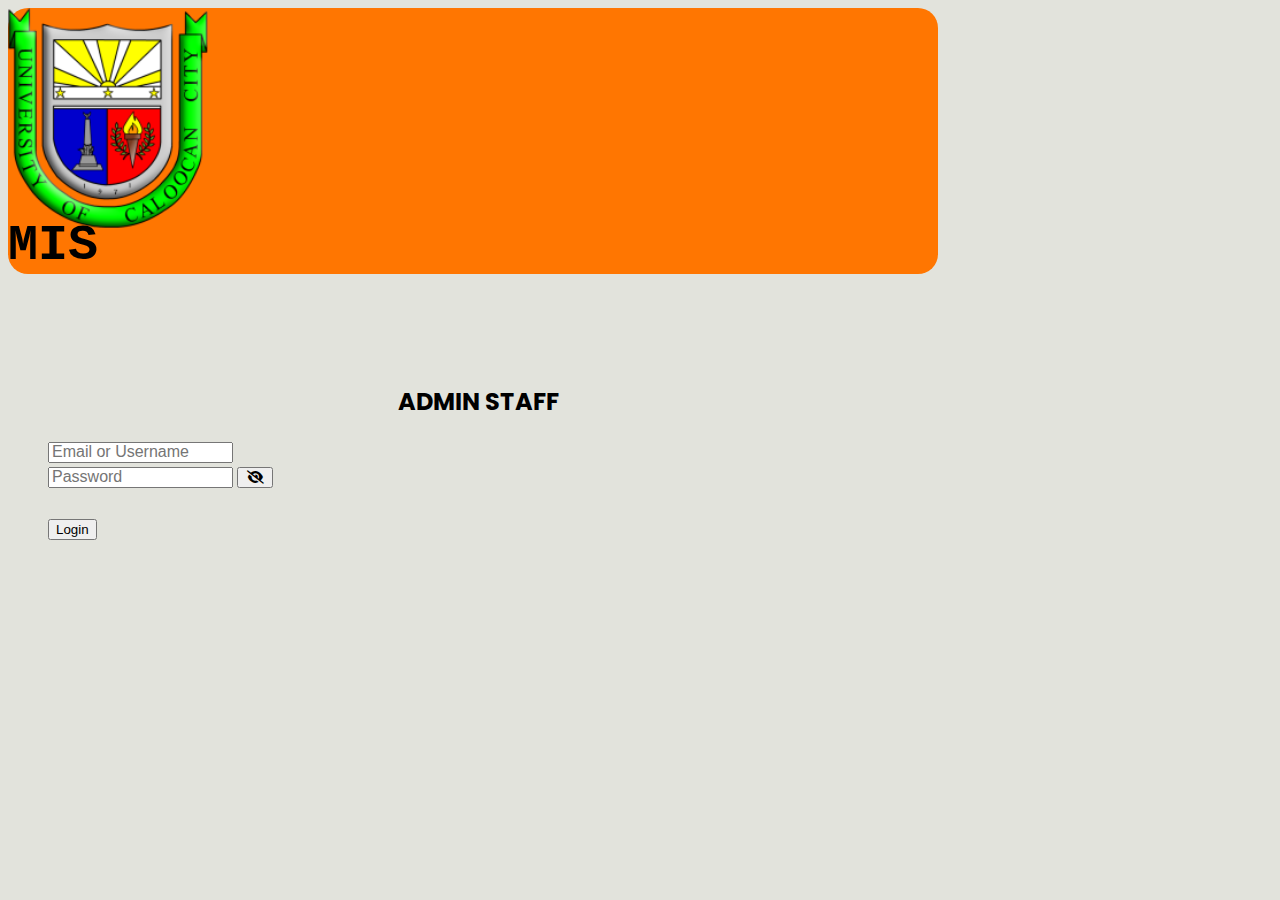
<file: MIS/login.html>
<!doctype html>
<html lang="en">

<head>
    <title>Login</title>
    <!-- Required meta tags -->
    <meta charset="utf-8" />
    <meta name="viewport" content="width=device-width, initial-scale=1, shrink-to-fit=no" />
<link rel="stylesheet" href="./css/login.css">
<link rel="stylesheet" href="https://cdnjs.cloudflare.com/ajax/libs/font-awesome/6.5.1/css/all.min.css"> 
<link rel="stylesheet" href="https://cdnjs.cloudflare.com/ajax/libs/font-awesome/6.0.0-beta3/css/all.min.css" integrity="sha384-YQp1wFdsy1Z3dCU5ym8nfcfJWIPSK1rYBprYO8r00ELIOknvRr4aRKeqWSS6I6Zh" crossorigin="anonymous">
    <!-- Bootstrap CSS v5.2.1 -->
    <link href="https://cdn.jsdelivr.net/npm/bootstrap@5.3.2/dist/css/bootstrap.min.css" rel="stylesheet" integrity="sha384-T3c6CoIi6uLrA9TneNEoa7RxnatzjcDSCmG1MXxSR1GAsXEV/Dwwykc2MPK8M2HN" crossorigin="anonymous" />
</head>

<body class="body1">
 
 <!----------------------- Main Container -------------------------->
 <div class="container d-flex justify-content-center align-items-center min-vh-100">
    <!----------------------- Login Container -------------------------->
       <div class="row border rounded-5 p-3 bg-white shadow box-area">
    <!--------------------------- Left Box ----------------------------->
       <div class="col-md-6 rounded-4 d-flex justify-content-center align-items-center flex-column left-box" style="background: #ff7601;">
           <div class="featured-image mb-3">
            <img src="./image/uccLogo.png" class="img-fluid" style="width: 200px;">
           </div>
           <p class="text-black " style="font-family: 'Courier New', Courier, monospace; font-size: 50px; font-weight:700;">MIS</p>
       </div> 
    <!-------------------- ------ Right Box ---------------------------->
        
       <div class="col-md-6 right-box">
          <div class="row align-items-center">
                <div class="header-text mb-4">
                     <h2>ADMIN STAFF</h2>
                </div>
                <form action="./loader.php" method="post" onsubmit="return validateForm()">
                    <div class="input-group mb-3">
                        <input type="text" class="form-control form-control-lg bg-light fs-6" name="username" placeholder="Email or Username" required autocomplete="off">
                    </div>
                    <div class="input-group mb-1">
                        <input type="password" class="form-control form-control-lg bg-light fs-6" id="password" name="password" placeholder="Password" required autocomplete="off"> 
                        <button class="btn btn-outline-secondary" type="button" id="togglepassword">
                            <i class="fas fa-eye-slash"></i>
                        </button>
                    </div>
                    <div class="input-group mb-5 login">
                        <button class="btn btn-lg btn-primary w-100 fs-6" name="login_btn">Login</button>
                    </div>   
                </form>    
          </div>
       </div> 
      </div>
    </div>
    <!-- Bootstrap JavaScript Libraries -->
    <script src="https://cdn.jsdelivr.net/npm/@popperjs/core@2.11.8/dist/umd/popper.min.js" integrity="sha384-I7E8VVD/ismYTF4hNIPjVp/Zjvgyol6VFvRkX/vR+Vc4jQkC+hVqc2pM8ODewa9r" crossorigin="anonymous"></script>

    <script src="https://cdn.jsdelivr.net/npm/bootstrap@5.3.2/dist/js/bootstrap.min.js" integrity="sha384-BBtl+eGJRgqQAUMxJ7pMwbEyER4l1g+O15P+16Ep7Q9Q+zqX6gSbd85u4mG4QzX+" crossorigin="anonymous"></script>

    <script>
        // Toggle visibility of password
        function togglePasswordVisibility(inputId, buttonId) {
            const passwordInput = document.getElementById(inputId);
            const toggleButton = document.getElementById(buttonId);

            toggleButton.addEventListener('click', function () {
                const type = passwordInput.getAttribute('type') === 'password' ? 'text' : 'password';
                passwordInput.setAttribute('type', type);
                toggleButton.querySelector('i').classList.toggle('fa-eye-slash');
                toggleButton.querySelector('i').classList.toggle('fa-eye');
            });
        }
        // Toggle visibility of current password
        togglePasswordVisibility('password', 'togglepassword');

           // Validate form before submitting
           function validateForm() {
            var username = document.getElementById("username").value;
            var password = document.getElementById("password").value;

            if (username.trim() === '' || password.trim() === '') {
                alert("Please enter both username and password");
                return false;
            }

            return true;
        }
    </script>
</body>
</html>
</file>
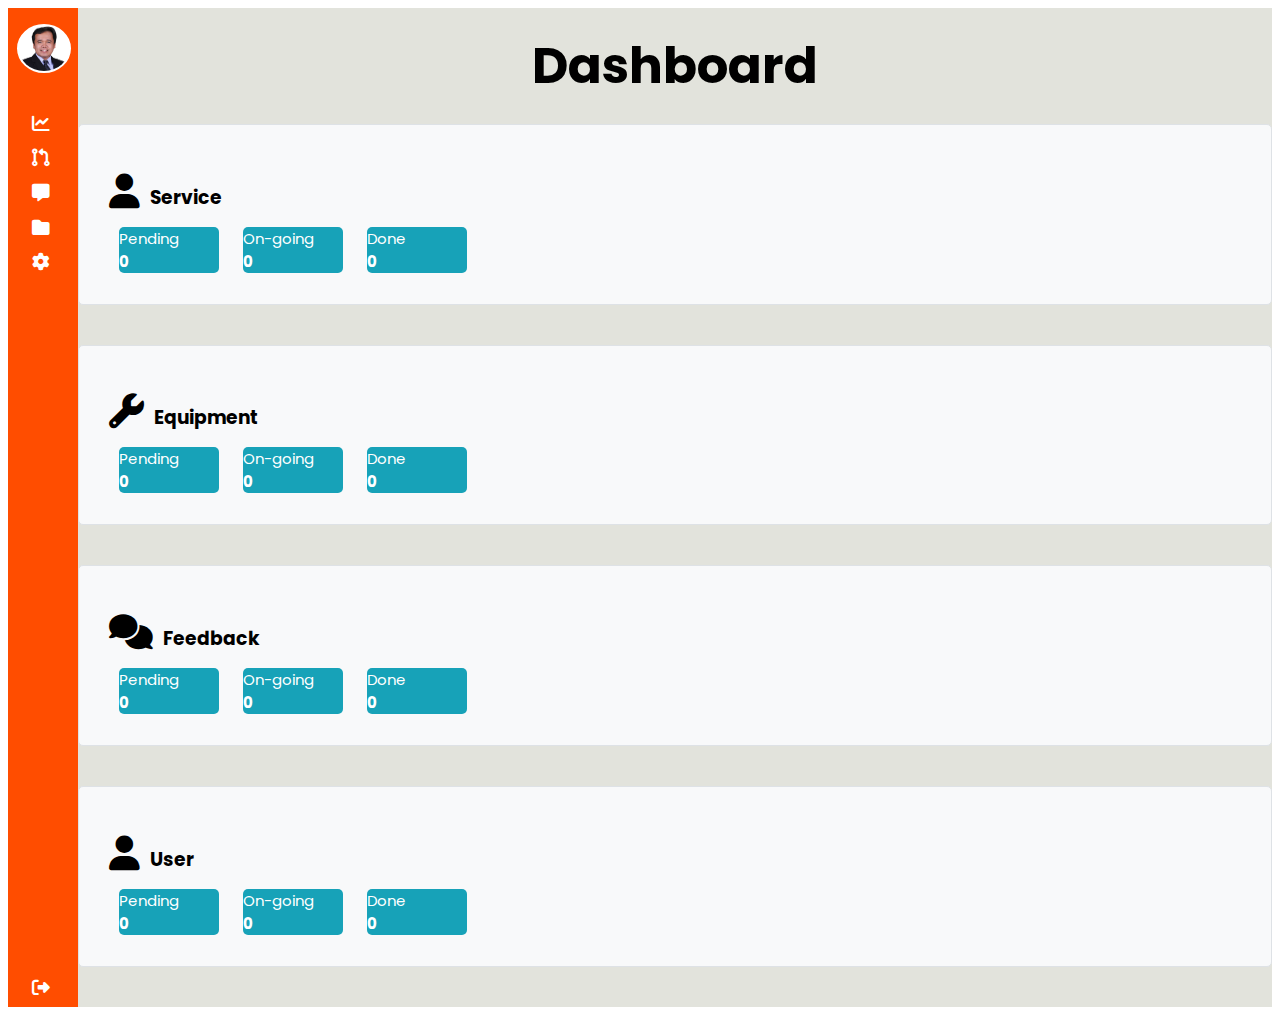
<file: MIS/Admin/Admin.html>
<!DOCTYPE html>
<html lang="en">

<head>
    <meta charset="UTF-8">
    <meta http-equiv="X-UA-Compatible" content="IE=edge">
    <meta name="viewport" content="width=device-width, initial-scale=1.0">
    <title>Sidebar With Bootstrap</title>
    <link rel="stylesheet" href="https://cdnjs.cloudflare.com/ajax/libs/font-awesome/6.5.1/css/all.min.css"> 
    <link rel="stylesheet" href="https://cdnjs.cloudflare.com/ajax/libs/font-awesome/6.0.0-beta3/css/all.min.css" integrity="sha384-YQp1wFdsy1Z3dCU5ym8nfcfJWIPSK1rYBprYO8r00ELIOknvRr4aRKeqWSS6I6Zh" crossorigin="anonymous">
    <link href="https://cdn.jsdelivr.net/npm/bootstrap@5.3.0-alpha3/dist/css/bootstrap.min.css" rel="stylesheet" integrity="sha384-KK94CHFLLe+nY2dmCWGMq91rCGa5gtU4mk92HdvYe+M/SXH301p5ILy+dN9+nJOZ" crossorigin="anonymous">
    <link rel="stylesheet" href="./css/admin.css">
</head>
<style>


.main {
        min-height:100vh;
        width: 100%;
        overflow: hidden;
        transition: all 0.35s ease-in-out;
        background-color:  #e2e3dc;
    }

 /* dashboard*/
    
    .dashboard .box {
        background-color:white;
        border: 1px solid #dee2e6;
        padding: 30px;
        margin-bottom: 30px;
        border-radius: 5px;
        height: 200px;
    }

    .main-box {
        background-color: #f8f9fa;
        border: 1px solid #dee2e6;
        padding: 30px;
        margin-bottom: 40px;
        border-radius: 5px;
        height: auto;
    }


    .main-box h3 {
        margin-bottom: 10px;
        font-weight: 700;
    }
    h2{
        font-size: 50px;
        font-weight: 700;
        text-align: center;
        margin-bottom: 20px;
        margin-top: 20px;
    }

    .small-box {
        display: inline-block;
        margin-inline: 10px;
        margin-top: 5px;
        background-color: #17a2b8;
        color: white;
        border-radius: 5px;
        font-size: 15px;
        width: 100px;
        
    }

    .small-box span {
        font-weight: bold;
        font-size: 15px;
    }
    .main-box h3 i{
        font-size: 35px;
        margin-right: 10px;
    }

</style>

<body>
    <div class="wrapper">
        <aside id="sidebar">
            <div class="d-flex">
                <button class="toggle-btn" type="button">
                <img src="../image/macaraeg.png" alt="Company Logo" class="logo-imig">
                </button>
                <div class="sidebar-logo">
                    <a href="Profile.html">User Account<i class="fa-solid fa-pen-to-square"></i></a>
                </div>
            </div>
            <ul class="sidebar-nav">
                <li class="sidebar-item">
                    <a href="Admin.html"  id="profile" class="sidebar-link">
                    <i class="fa-solid fa-chart-line"></i>
                        <span>DashBoard</span>
                    </a>
                </li>
                <li class="sidebar-item">
                    <a href="#" class="sidebar-link collapsed has-dropdown" data-bs-toggle="collapse" data-bs-target="#auth" aria-expanded="false" aria-controls="auth">
                    <i class="fa-solid fa-code-pull-request"></i>
                        <span>Request</span>
                    </a>
                    <ul id="auth" class="sidebar-dropdown list-unstyled collapse" data-bs-parent="#sidebar">
                        <li class="sidebar-item">
                            <a href="Service.html" id="service" class="sidebar-link"><i class="fa-solid fa-user"></i>Service</a>
                        </li>
                        <li class="sidebar-item">
                            <a href="Equipment.html"  id="equipment" class="sidebar-link"><i class="fa-solid fa-wrench"></i>Equipment</a>
                        </li>
                        <li class="sidebar-item">
                            <a href="Feedback.html"  id="feedback"class="sidebar-link"><i class="fa-solid fa-comments"></i>Feedback</a>
                        </li>
                    </ul>
                </li>
           
                <li class="sidebar-item">
                    <a href="Inquiry.html" id="inquiry" class="sidebar-link">
                    <i class="fa-solid fa-message"></i>
                        <span>Inquiry</span>
                    </a>
                </li>
                <li class="sidebar-item">
                    <a href="Record.php" id="record" class="sidebar-link">
                    <i class="fa-solid fa-folder"></i>
                        <span>Record</span>
                    </a>
                </li>
                <li class="sidebar-item">
                    <a href="User.php" id="account" class="sidebar-link">
                        <i class="fa-solid fa-gear"></i>
                        <span>User Account  </span>
                    </a>
                </li>
            </ul>
            <div class="sidebar-footer">
                <a href="../login.html" id="logout" class="sidebar-link">
                <i class="fa-solid fa-right-from-bracket"></i>
                    <span>Logout</span>
                </a>
            </div>
        </aside>





        <div class="main">
            <div class="dashboard">
                <div class="container">
                    <h2>Dashboard</h2>
                    <div class="row">
                        <div class="col-lg-6">
                            <div class="main-box text-center ">
                                <h3><i class="fa-solid fa-user"></i></i>Service</h3>
                                <div class="small-box">Pending<br><span id="pendingCount">0</span></div>
                                <div class="small-box">On-going<br><span id="ongoingCount">0</span></div>
                                <div class="small-box">Done<br><span id="doneCount">0</span></div>
                            </div>
                        </div>
                        <div class="col-lg-6">
                            <div class="main-box text-center ">
                                <h3><i class="fa-solid fa-wrench"></i>Equipment</h3>
                                <div class="small-box">Pending<br><span id="pendingCount">0</span></div>
                                <div class="small-box">On-going<br><span id="ongoingCount">0</span></div>
                                <div class="small-box">Done<br><span id="doneCount">0</span></div>
                            </div>
                        </div>
                        <div class="col-lg-6">
                            <div class="main-box text-center ">
                                <h3><i class="fa-solid fa-comments"></i>Feedback</h3>
                                <div class="small-box"></i>Pending<br><span id="pendingCount">0</span></div>
                                <div class="small-box">On-going<br><span id="ongoingCount">0</span></div>
                                <div class="small-box">Done<br><span id="doneCount">0</span></div>
                            </div>
                        </div>
                        <div class="col-lg-6">
                            <div class="main-box text-center ">
                                <h3><i class="fa-solid fa-user"></i></i>User</h3>
                                <div class="small-box">Pending<br><span id="pendingCount">0</span></div>
                                <div class="small-box">On-going<br><span id="ongoingCount">0</span></div>
                                <div class="small-box">Done<br><span id="doneCount">0</span></div>
                            </div>
                        </div>
                    </div>
                </div>
            </div>
        </div>
    </div>
    <script src="https://cdn.jsdelivr.net/npm/bootstrap@5.3.0-alpha3/dist/js/bootstrap.bundle.min.js" integrity="sha384-ENjdO4Dr2bkBIFxQpeoTz1HIcje39Wm4jDKdf19U8gI4ddQ3GYNS7NTKfAdVQSZe" crossorigin="anonymous"></script>
    <script>
        const hamBurger = document.querySelector(".toggle-btn");

        hamBurger.addEventListener("click", function() {
            document.querySelector("#sidebar").classList.toggle("expand");
        });
    </script>
</body>

</html>
</file>
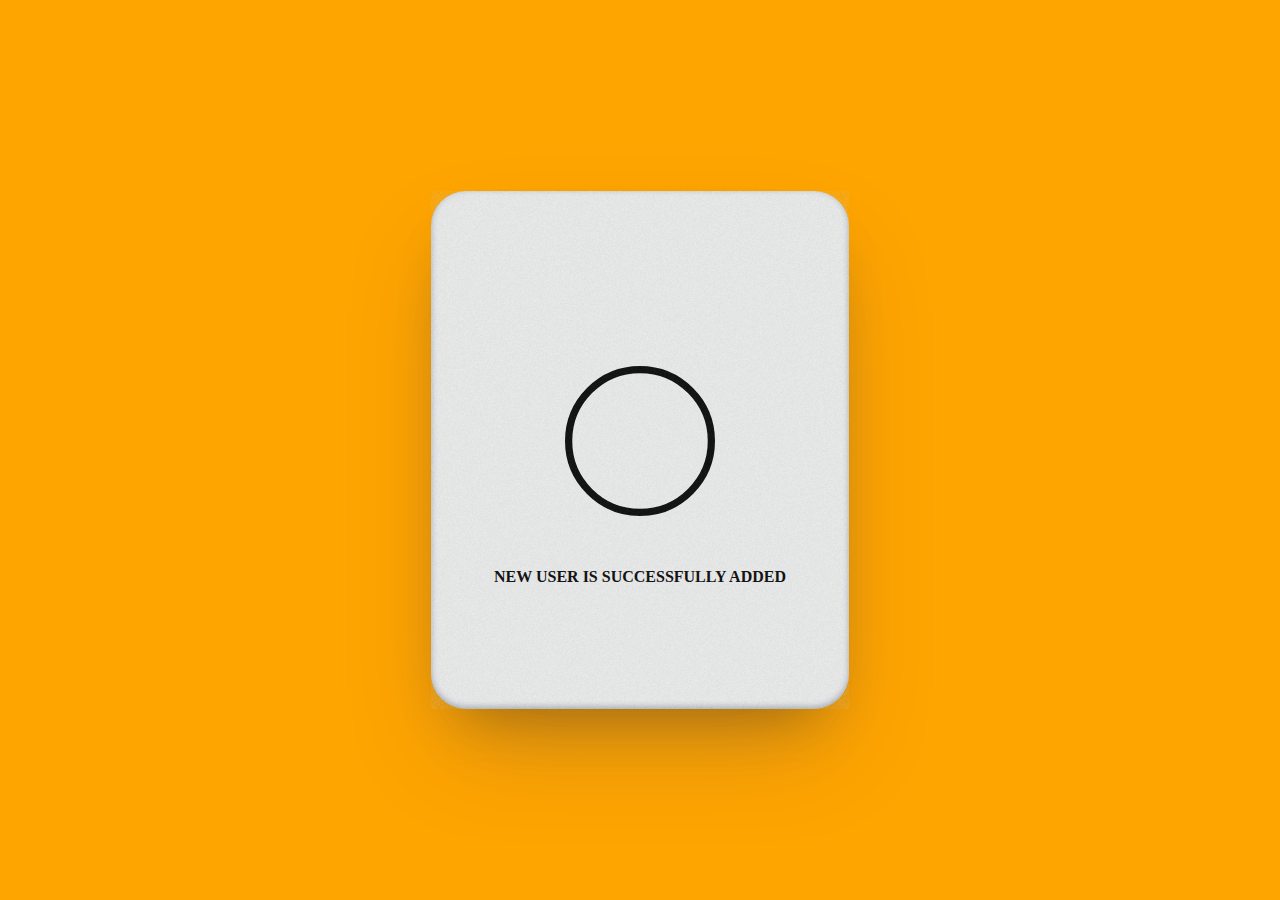
<file: MIS/Admin/Loader.html>
<!DOCTYPE html>
<html>
    <head></head>
    <style>
        *{
            padding: 0;
            margin: 0;
        }
        body{
            width: 100vw;
            height: 100vh;
            background-color: orange;
            display: flex;
            flex-direction: row;
            justify-content: center;
            align-items: center;
        }
        
        .loading {
        width: 150px;
        height: 150px;
        }

        .loading svg {
        display: block;
        width: 100%;
        height: 100%;
        }

        .circle {
        transform: rotate(-90deg);
        transform-origin: center;
        stroke-dasharray: 380;
        stroke-dashoffset: 380;
        animation: circle_4 2s ease-in-out forwards;
        }

        .check {
        stroke-dasharray: 45;
        stroke-dashoffset: 45;
        animation: check_4 0.2s 2s ease-in-out forwards;
        }

        @keyframes circle_4 {
            0% {
                stroke-dashoffset: 380;
            }

            100% {
                stroke-dashoffset: 0;
            }
            }

            @keyframes check_4 {
            0% {
                stroke-dashoffset: 45;
            }

            100% {
                stroke-dashoffset: 90;
            }
        }

        
        .card {
            width: 400px;
            height: 500px;
        --bg: #e8e8e8;
        --contrast: #e2e0e0;
        --grey: #93a1a1;
        position: relative;
        padding: 9px;
        background-color: var(--bg);
        border-radius: 35px;
        box-shadow: rgba(50, 50, 93, 0.25) 0px 50px 100px -20px, rgba(0, 0, 0, 0.3) 0px 30px 60px -30px, rgba(10, 37, 64, 0.35) 0px -2px 6px 0px inset;
        display: flex;
        flex-direction: column;
        justify-content: center;
        align-items: center;
        }

        .card-overlay {
            width: 100%;
        position: absolute;
        inset: 0;
        pointer-events: none;
        background: repeating-conic-gradient(var(--bg) 0.0000001%, var(--grey) 0.000104%) 60% 60%/600% 600%;
        filter: opacity(10%) contrast(105%);
        }

        .card-inner {
        display: -webkit-box;
        display: -ms-flexbox;
        display: flex;
        justify-content: center;
        align-items: center;
        overflow: hidden;
        width: 190px;
        height: 254px;
        background-color: transparent;
        border-radius: 30px;
        /* Content style */
        font-size: 30px;
        font-weight: 900;
        color: #c7c4c4;
        text-align: center;
        font-family: monospace;
        }
    </style>
    <body>
        <div class="card">
            <div class="card-overlay"></div>
            <div class="card-inner">
                <div class="loading">
                    <svg xmlns="http://www.w3.org/2000/svg" width="124" height="124" viewBox="0 0 124 124">
                      <circle class="circle-loading" cx="62" cy="62" r="59" fill="none" stroke="hsl(271, 76%, 0%)" stroke-width="6px"></circle>
                      <circle class="circle" cx="62" cy="62" r="59" fill="none" stroke="hsl(120, 76%, 53%)" stroke-width="7px" stroke-linecap="round"></circle>
                      <polyline class="check" points="73.56 48.63 57.88 72.69 49.38 62" fill="none" stroke="hsl(120, 76%, 53%)" stroke-width="7px" stroke-linecap="round"></polyline>
                    </svg>
                  </div>
                  
            </div>
            <div>
                <h4>NEW USER IS SUCCESSFULLY ADDED</h4>
            </div>
        </div>
        <script>
            setTimeout(() => {
                window.location.href = "http://localhost/MIS-HELP-DESK/MIS/Admin/User.php";
            }, 3000);
        </script>
    </body>
</html>
</file>
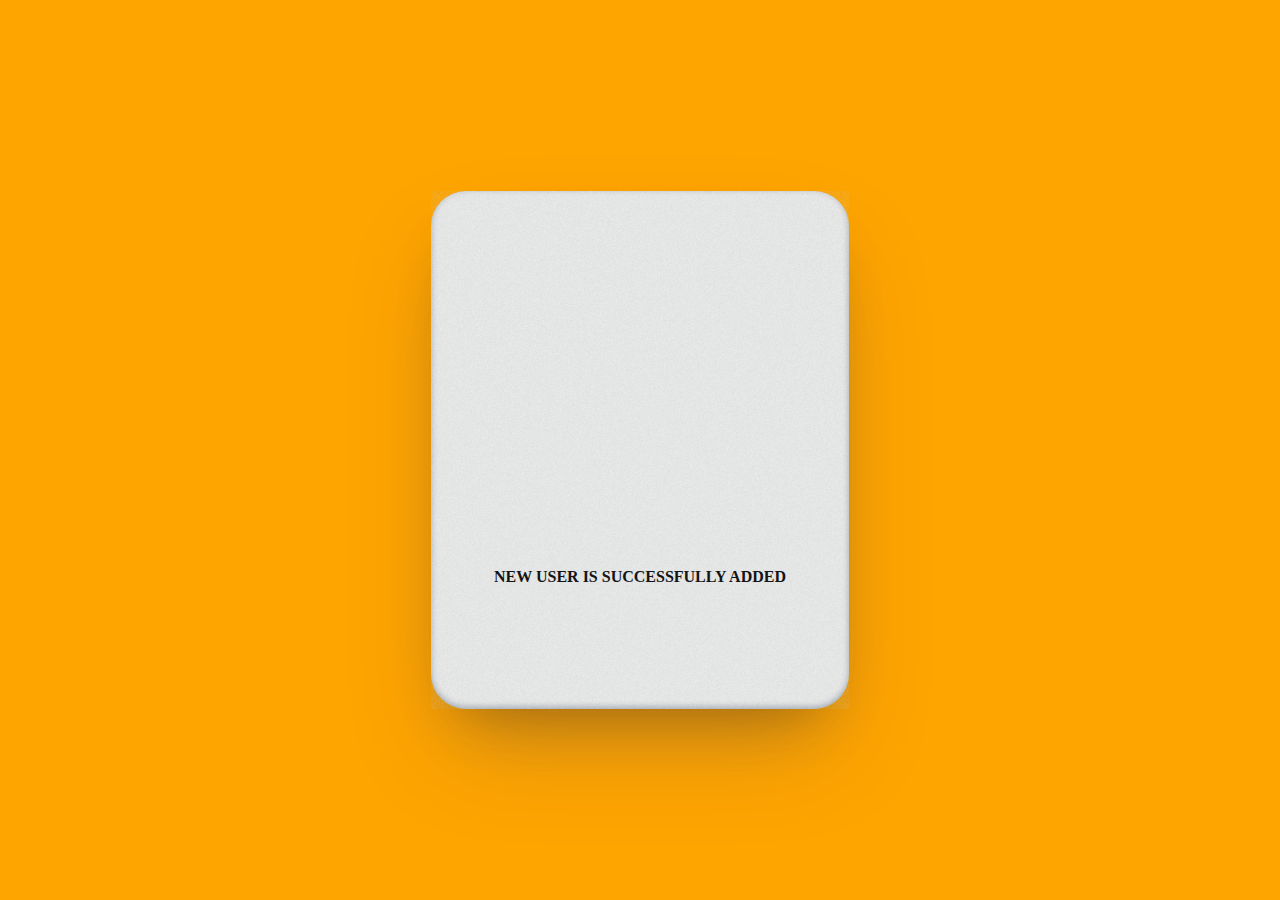
<file: MIS/Admin/LoaderX.html>
<!DOCTYPE html>
<html>
<head>
    <style>
        * {
            padding: 0;
            margin: 0;
        }

        body {
            width: 100vw;
            height: 100vh;
            background-color: orange;
            display: flex;
            flex-direction: row;
            justify-content: center;
            align-items: center;
        }

        .loading {
            width: 160px;
            height: 160px;
            position: relative;
        }

        .loading svg {
            display: block;
            width: 100%;
            height: 100%;
        }

        .circle {
            transform: rotate(-90deg);
            transform-origin: center;
            stroke-dasharray: 380;
            stroke-dashoffset: 380;
            animation: circle_4 2s ease-in-out forwards;
        }

        .check {
            stroke-dasharray: 60;
            stroke-dashoffset: 60;
            animation: check_4 0.2s forwards;
            animation-delay: 1.5s; /* Delay the start of the cross animation until after the circle animation finishes */
        }

        @keyframes circle_4 {
            0% {
                stroke-dashoffset: 380;
            }

            100% {
                stroke-dashoffset: 0;
            }
        }

        @keyframes check_4 {
            0% {
                stroke-dashoffset: 60;
            }

            100% {
                stroke-dashoffset: 120;
            }
        }


        .card {
            width: 400px;
            height: 500px;
            --bg: #e8e8e8;
            --contrast: #e2e0e0;
            --grey: #93a1a1;
            position: relative;
            padding: 9px;
            background-color: var(--bg);
            border-radius: 35px;
            box-shadow: rgba(50, 50, 93, 0.25) 0px 50px 100px -20px, rgba(0, 0, 0, 0.3) 0px 30px 60px -30px, rgba(10, 37, 64, 0.35) 0px -2px 6px 0px inset;
            display: flex;
            flex-direction: column;
            justify-content: center;
            align-items: center;
        }

        .card-overlay {
            width: 100%;
            position: absolute;
            inset: 0;
            pointer-events: none;
            background: repeating-conic-gradient(var(--bg) 0.0000001%, var(--grey) 0.000104%) 60% 60%/600% 600%;
            filter: opacity(10%) contrast(105%);
        }

        .card-inner {
            display: flex;
            justify-content: center;
            align-items: center;
            overflow: hidden;
            width: 190px;
            height: 254px;
            background-color: transparent;
            border-radius: 30px;
            /* Content style */
            font-size: 30px;
            font-weight: 900;
            color: #c7c4c4;
            text-align: center;
            font-family: monospace;
        }
    </style>
</head>
<body>
    <div class="card">
        <div class="card-overlay"></div>
        <div class="card-inner">
            <div class="loading">
                <svg xmlns="http://www.w3.org/2000/svg" viewBox="0 0 100 100" width="100" height="100">
                    <circle class="circle" cx="50" cy="50" r="45" fill="none" stroke="hsl(120, 76%, 53%)" stroke-width="7px" stroke-linecap="round"></circle>
                    <!-- First line -->
                    <polyline class="check" points="30 30 70 70" fill="none" stroke="hsl(271, 76%, 53%)" stroke-width="6px" stroke-linecap="round" />

                    <!-- Second line -->
                    <polyline class="check" points="30 70 70 30" fill="none" stroke="hsl(271, 76%, 53%)" stroke-width="6px" stroke-linecap="round" />
                </svg>
            </div>
        </div>
        <div>
            <h4>NEW USER IS SUCCESSFULLY ADDED</h4>
        </div>
    </div>
</body>
</html>
</file>
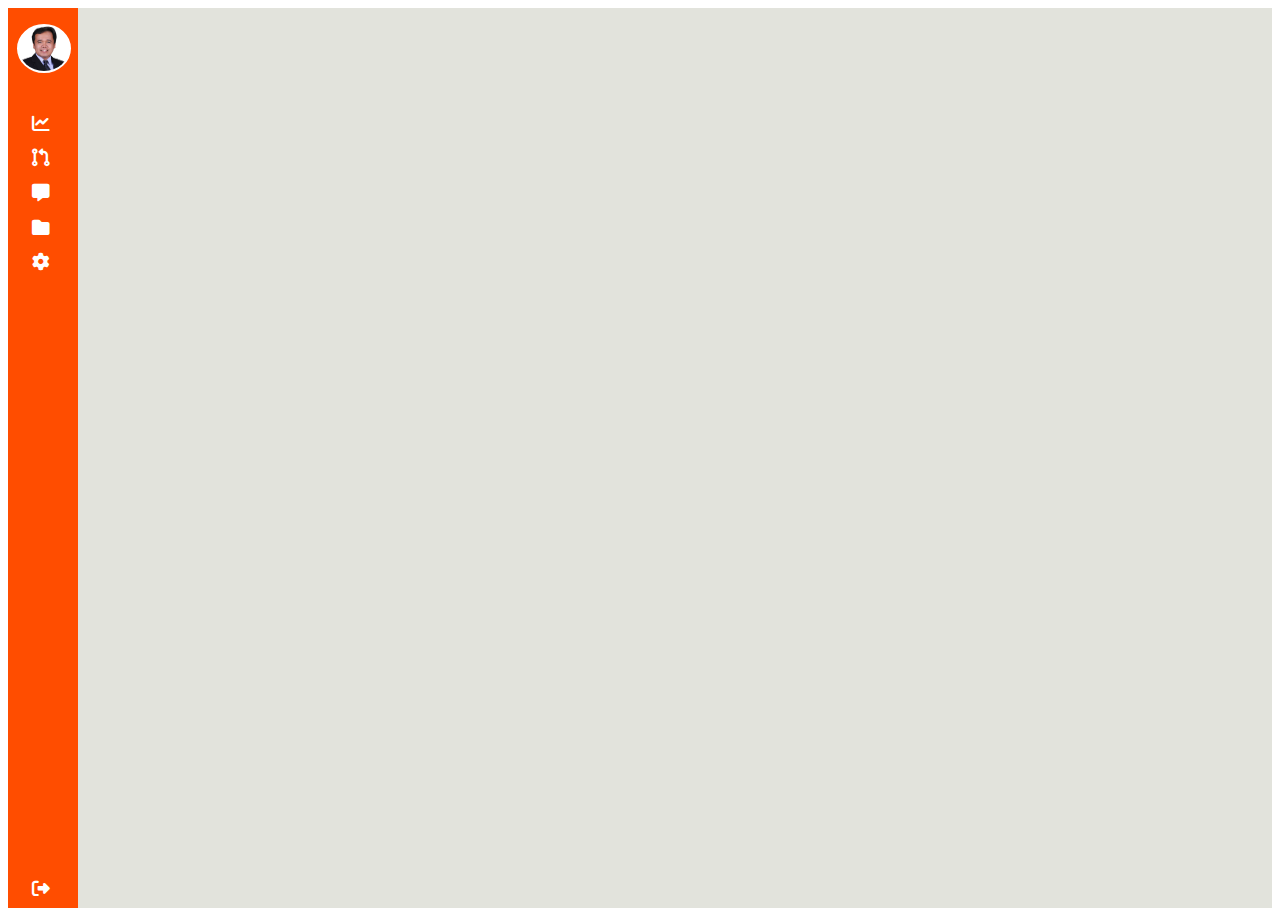
<file: MIS/Admin/User.html>
<!DOCTYPE html>
<html lang="en">

<head>
    <meta charset="UTF-8">
    <meta http-equiv="X-UA-Compatible" content="IE=edge">
    <meta name="viewport" content="width=device-width, initial-scale=1.0">
    <title>Sidebar With Bootstrap</title>
    <link rel="stylesheet" href="https://cdnjs.cloudflare.com/ajax/libs/font-awesome/6.5.1/css/all.min.css"> 
    <link rel="stylesheet" href="https://cdnjs.cloudflare.com/ajax/libs/font-awesome/6.0.0-beta3/css/all.min.css" integrity="sha384-YQp1wFdsy1Z3dCU5ym8nfcfJWIPSK1rYBprYO8r00ELIOknvRr4aRKeqWSS6I6Zh" crossorigin="anonymous">
    <link href="https://cdn.jsdelivr.net/npm/bootstrap@5.3.0-alpha3/dist/css/bootstrap.min.css" rel="stylesheet" integrity="sha384-KK94CHFLLe+nY2dmCWGMq91rCGa5gtU4mk92HdvYe+M/SXH301p5ILy+dN9+nJOZ" crossorigin="anonymous">
    <link rel="stylesheet" href="./css/admin.css">
</head>

<style>
    .main {
        min-height:100vh;
        width: 100%;
        overflow: hidden;
        transition: all 0.35s ease-in-out;
        background-color:  #e2e3dc;
    }

</style>
<body>

<div class="wrapper">
    <aside id="sidebar">
        <div class="d-flex">
            <button class="toggle-btn" type="button">
            <img src="../image/macaraeg.png" alt="Company Logo" class="logo-imig">
            </button>
            <div class="sidebar-logo">
                <a href="Profile.html">User Account<i class="fa-solid fa-pen-to-square"></i></a>
            </div>
        </div>
        <ul class="sidebar-nav">
            <li class="sidebar-item">
                <a href="Admin.html"  id="profile" class="sidebar-link">
                <i class="fa-solid fa-chart-line"></i>
                    <span>DashBoard</span>
                </a>
            </li>
            <li class="sidebar-item">
                <a href="#" class="sidebar-link collapsed has-dropdown" data-bs-toggle="collapse" data-bs-target="#auth" aria-expanded="false" aria-controls="auth">
                <i class="fa-solid fa-code-pull-request"></i>
                    <span>Request</span>
                </a>
                <ul id="auth" class="sidebar-dropdown list-unstyled collapse" data-bs-parent="#sidebar">
                    <li class="sidebar-item">
                        <a href="Service.html" id="service" class="sidebar-link"><i class="fa-solid fa-user"></i>Service</a>
                    </li>
                    <li class="sidebar-item">
                        <a href="Equipment.html"  id="equipment" class="sidebar-link"><i class="fa-solid fa-wrench"></i>Equipment</a>
                    </li>
                    <li class="sidebar-item">
                        <a href="Feedback.html"  id="feedback"class="sidebar-link"><i class="fa-solid fa-comments"></i>Feedback</a>
                    </li>
                </ul>
            </li>
       
            <li class="sidebar-item">
                <a href="Inquiry.html" id="inquiry" class="sidebar-link">
                <i class="fa-solid fa-message"></i>
                    <span>Inquiry</span>
                </a>
            </li>
            <li class="sidebar-item">
                <a href="Record.html" id="record" class="sidebar-link">
                <i class="fa-solid fa-folder"></i>
                    <span>Record</span>
                </a>
            </li>
            <li class="sidebar-item">
                <a href="User.html" id="account" class="sidebar-link">
                    <i class="fa-solid fa-gear"></i>
                    <span>User Account  </span>
                </a>
            </li>
        </ul>
        <div class="sidebar-footer">
            <a href="../login.html" id="logout" class="sidebar-link">
            <i class="fa-solid fa-right-from-bracket"></i>
                <span>Logout</span>
            </a>
        </div>
    </aside>

        <div class="main">

        </div>
    
<script src="https://cdn.jsdelivr.net/npm/bootstrap@5.3.0-alpha3/dist/js/bootstrap.bundle.min.js" integrity="sha384-ENjdO4Dr2bkBIFxQpeoTz1HIcje39Wm4jDKdf19U8gI4ddQ3GYNS7NTKfAdVQSZe" crossorigin="anonymous"></script>
<script>
        const hamBurger = document.querySelector(".toggle-btn");

        hamBurger.addEventListener("click", function() {
            document.querySelector("#sidebar").classList.toggle("expand");
        });
    </script>
</body>
</html>
</file>
<file: MIS/css/login.css>
@import url('https://fonts.googleapis.com/css2?family=Poppins:wght@400;500&display=swap');
.body1{
    font-family: 'Poppins', sans-serif;
    background-color:  #e2e3dc;
}
/*------------ Login container ------------*/
.box-area{
    width: 930px;
}
/*------------ Right box ------------*/
.right-box{
    padding: 40px 30px 40px 40px;
}
/*------------ Custom Placeholder ------------*/
::placeholder{
    font-size: 16px;
}
.rounded-4{
    border-radius: 20px;
}
.rounded-5{
    border-radius: 30px;
}
h2{
    text-align: center;
}
.btn-primary{
    margin-top:30px ;
}
.text-black{
    margin-top: -20px;
}

/*------------ For small screens------------*/
@media only screen and (max-width: 768px){
     .box-area{
        margin: 0 10px;
     }
     .left-box{
        height: 180px;
        overflow: hidden;
     }
     .right-box{
        padding: 15px;
     }

     .featured-image{
        width: 100px;
        margin-top: 50px;
     }
     .text-black{
        margin-top:-20px;
     }

}



i{
    width: 20px;
    text-align: center;  
  }


  .spinner {
    margin-right: 0.5rem; /* Adjust margin as needed */
}
</file>
<file: MIS/Admin/css/admin.css>
@import url('https://fonts.googleapis.com/css2?family=Poppins:wght@400;600&display=swap');

    ::after,
    ::before {
        box-sizing: border-box;
        margin: 0;
        padding: 0;
    }

    a {
        text-decoration: none;
    }

    li {
        list-style: none;
    }

    h1 {
        font-weight: 600;
        font-size: 1.5rem;
    }

    body {
        font-family: 'Poppins', sans-serif;
    }

    .wrapper {
        display: flex;
        overflow: auto;
    }


    #sidebar {
        width: 70px;
        min-width: 70px;
        z-index: 9999;
        transition: all .25s ease-in-out;
        background-color:#ff4d00;
        display: flex;
        flex-direction: column;
    }

    #sidebar.expand {
        width: 260px;
        min-width: 260px;
    }

    .toggle-btn {
        background-color: transparent;
        cursor: pointer;
        border: 0;
        padding: 1rem 1.5rem;
    }

    .toggle-btn i {
        font-size: 1.5rem;
        color: #FFF;
    }

    .sidebar-logo {
        margin: auto 0;
    }

    .sidebar-logo a {
        color: #FFF;
        font-size: 15px;
        font-weight: 600;
    }

    #sidebar:not(.expand) .sidebar-logo,
    #sidebar:not(.expand) a.sidebar-link span {
        display: none;
    }

    .sidebar-nav {
        padding: 0px 0;
        flex: 1 1 auto;
        overflow-y: none;
    }

    a.sidebar-link {
        padding: .425rem 1.3rem;
        color: #FFF;
        display: block;
        font-size: 0.9rem;
        white-space: nowrap;
        border-left: 3px solid transparent;
    }
    a#feedback {
        margin-left: -4px;
    }
    
    .sidebar-link i {
        font-size: 1.1rem;
        margin-right: .75rem;
    }

    
    .sidebar-item {
        position: relative;
    }

    #sidebar:not(.expand) .sidebar-item .sidebar-dropdown {
        position: absolute;
        top: 0;
        left: 49px;
        background-color: #ff4d00;
        padding: 0;
        min-width: 13rem;
        display: none;
    }



    #sidebar.expand .sidebar-link[data-bs-toggle="collapse"]::after {
        border: solid;
        border-width: 0 .075rem .075rem 0;
        content: "";
        display: inline-block;
        padding: 2px;
        position: absolute;
        right: 1.5rem;
        top: 1.4rem;
        transform: rotate(-135deg);
        transition: all .2s ease-out;
    }

    #sidebar.expand .sidebar-link[data-bs-toggle="collapse"].collapsed::after {
        transform: rotate(45deg);
        transition: all .2s ease-out;
    }
    .list-unstyled{
        margin-left: 20px;
    }

    .toggle-btn img {
        width: 50px; /* Adjust the width of the logo */
        height: 45px; /* Maintain aspect ratio */
        margin-left: -15px;
        background-color: white;
        border-radius: 50%;
    border: 2px solid white;
        
      }
      .fa-pen-to-square{
        margin-left: 5px;
      }
</file>
